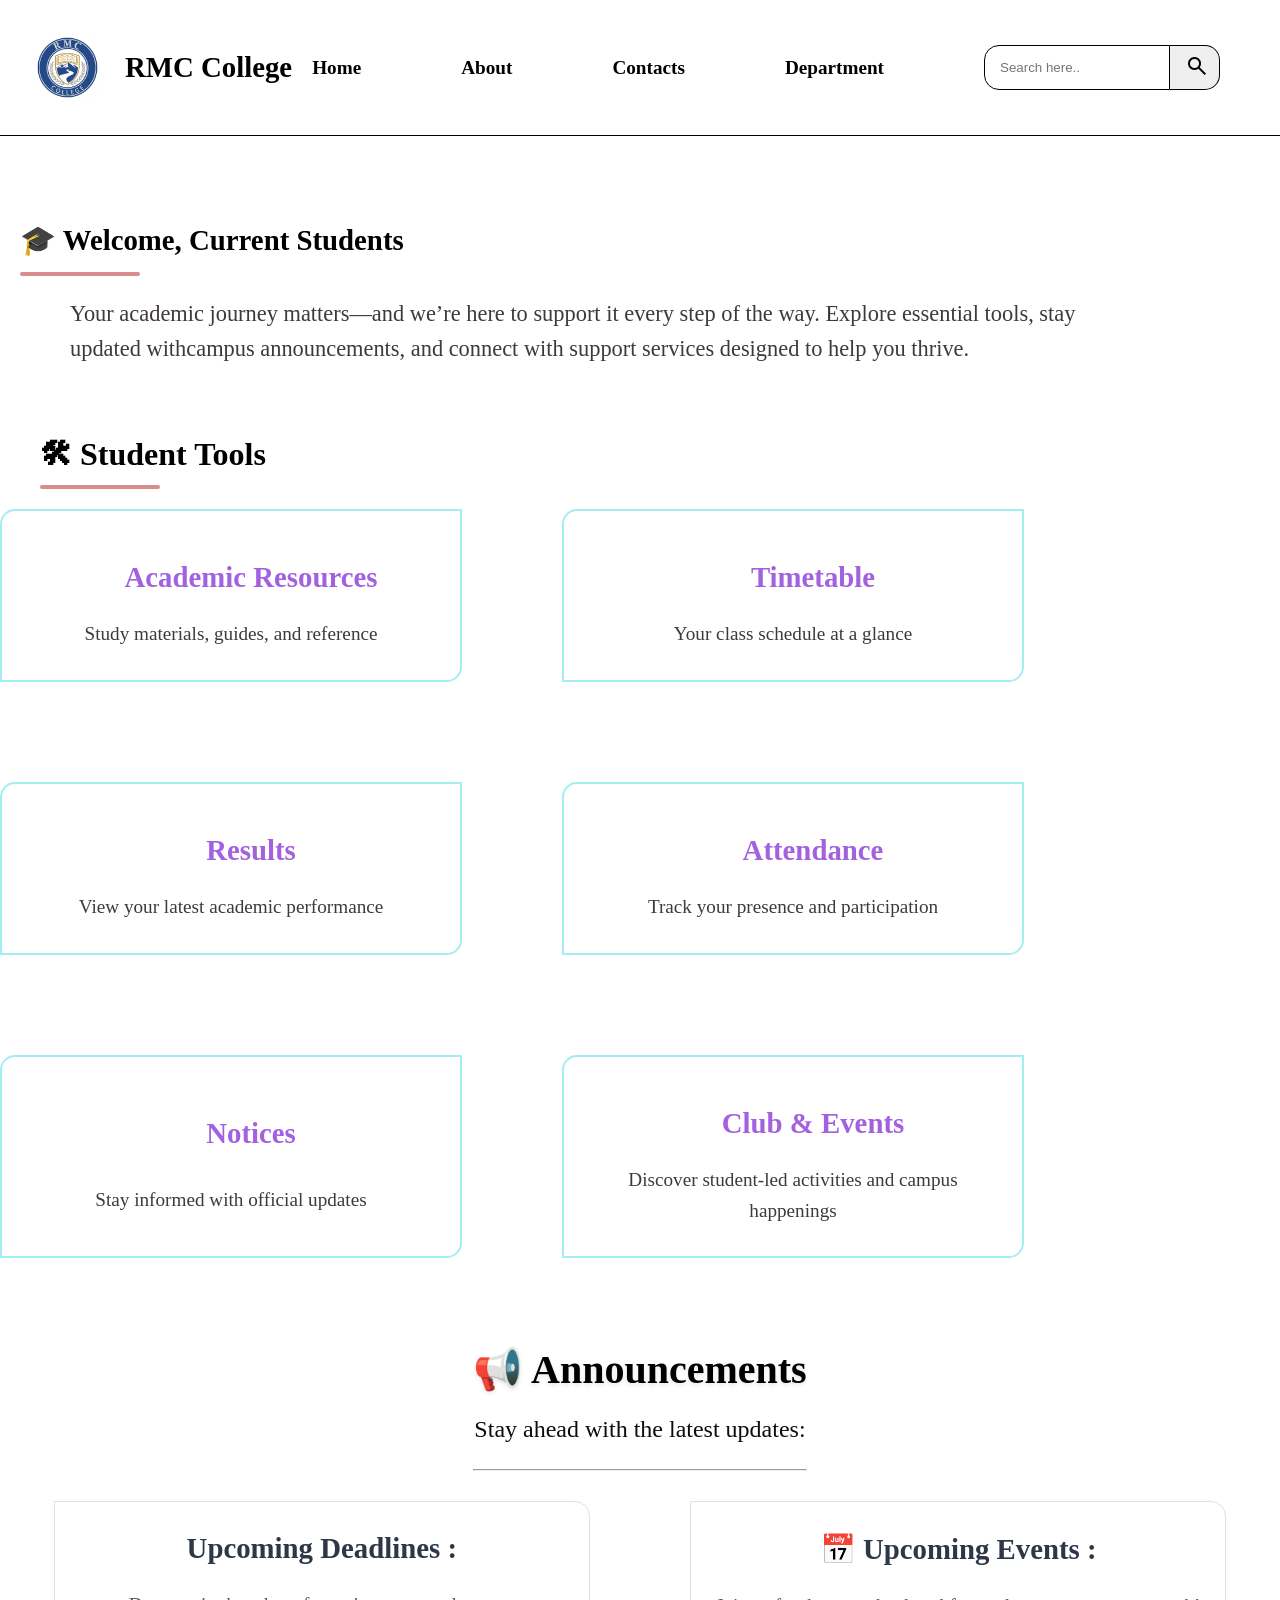
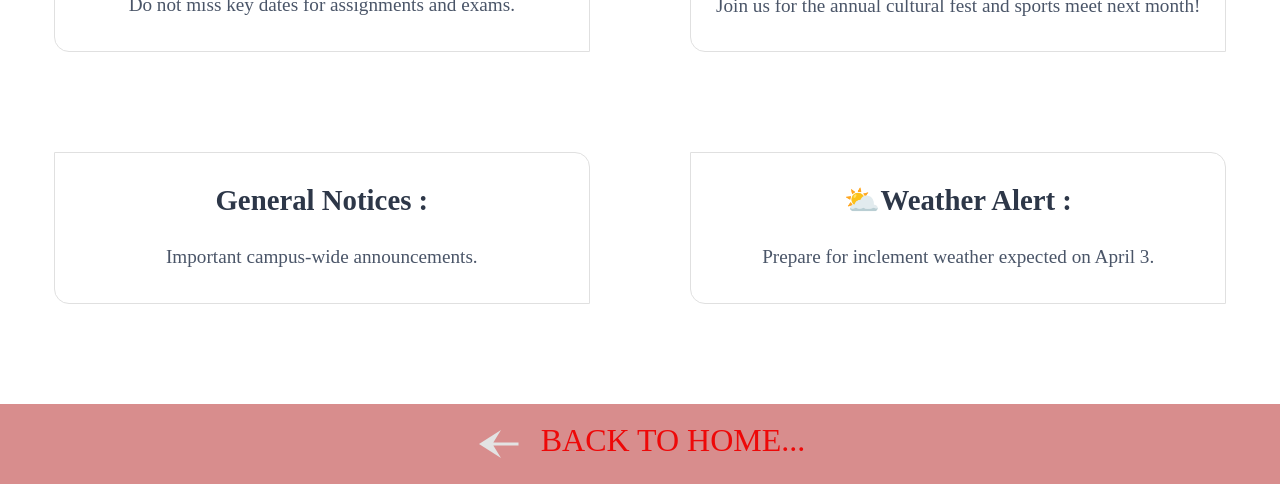
<file: Student Page/Student.html>
<!DOCTYPE html>
<html lang="en">

<head>
    <meta charset="UTF-8">
    <meta name="viewport" content="width=device-width, initial-scale=1.0">
    <title>Document</title>
    <link rel="stylesheet"
        href="https://fonts.googleapis.com/css2?family=Material+Symbols+Outlined:opsz,wght,FILL,GRAD@20..48,100..700,0..1,-50..200" />
    <link rel="stylesheet" href="Student.css">
</head>

<body>
    <!-- Navigation Bar -->
     
    <nav>
        <div class="navbar">
            <div id="nav-left">
                <img src="Images\college logo.jpg" alt="RMC College logo emblem" id="logo">
                <h1>RMC College</h1>
            </div>

            <div id="nav-right">
                <h1>Home</h1>
                <h1>About</h1>
                <h1>Contacts</h1>
                <h1>Department</h1>
                <div class="searchbar">
                    <input type="text" placeholder="Search here.." id="search">
                    <button id="search-icon"><span class="material-symbols-outlined">search</span></button>
                </div>
            </div>
        </div>
    </nav>

    <!-- Main Content -->
    <main>
        <section class="wc-std">
            <h2 id="wc-std">🎓 Welcome, Current Students</h2>
            <p>Your academic journey matters—and we’re here to support it every step of the way. Explore essential
                tools, stay updated withcampus announcements, and connect with support services designed to help you
                thrive.</p>
        </section>

        <section class="std-tools">
            <h2>🛠 Student Tools</h2>
            <div id="std-tools">
                <div class="box">
                    <h2 id="academic-resource">Academic Resources</h2>
                    <p>Study materials, guides, and reference</p>
                </div>
                <div class="box">
                    <h2 id="timetable">Timetable</h2>
                    <p>Your class schedule at a glance</p>
                </div>
                <div class="box">
                    <h2 id="results">Results</h2>
                    <p>View your latest academic performance</p>
                </div>
                <div class="box">
                    <h2 id="attendance">Attendance</h2>
                    <p>Track your presence and participation</p>
                </div>
                <div class="box">
                    <h2 id="notices">Notices</h2>
                    <p>Stay informed with official updates</p>
                </div>
                <div class="box">
                    <h2 id="club-events">Club & Events</h2>
                    <p>Discover student-led activities and campus happenings</p>
                </div>
            </div>
        </section>

        <!-- Announcements Section -->

        <section class="announcement">
            <div id="announcement">
                <h1>📢 Announcements</h1>
                <p>Stay ahead with the latest updates:</p>
                <hr>
            </div>
            <div class="ann-items">
                <div class="announcement-item">
                    <h2>Upcoming Deadlines :</h2>
                    <p>Do not miss key dates for assignments and exams.</p>
                </div>
                <div class="announcement-item">
                    <h2>📅 Upcoming Events :</h2>
                    <p>Join us for the annual cultural fest and sports meet next month!</p>
                </div>
                <div class="announcement-item">
                    <h2>General Notices :</h2>
                    <p>Important campus-wide announcements.</p>
                </div>

                <div class="announcement-item">
                    <h2>⛅Weather Alert :</h2>
                    <p>Prepare for inclement weather expected on April 3.</p>
                </div>
            </div>
        </section>

        <footer>
            <p><svg xmlns="http://www.w3.org/2000/svg" height="48px" viewBox="0 -960 960 960" width="48px"
                    fill="#e3e3e3">
                    <path d="M520-200 80-480l440-280-153 250h503v60H367l153 250Z" />
                </svg>
                BACK TO HOME...
            </p>
        </footer>

    </main>
</body>

</html>
</file>
<file: Student Page/Student.css>
* {
    margin: 0;
    padding: 0;
    box-sizing: border-box;
}

/* Navigation Bar */
.navbar {
    display: flex;
    flex-direction: row;
    align-items: center;
    justify-content: space-between;
    width: 100%;
    height: auto;
    min-height: 80px;
    padding: 20px;
    border-bottom: 1px solid black;
    flex-wrap: wrap;
    gap: 15px;
    position: fixed;
    z-index: 1000;
    top: 0;
    left: 0;
    right: 0;
    background-color: white;
}

#nav-left {
    display: flex;
    flex-direction: row;
    align-items: center;
    gap: 15px;
    font-size: 1.2rem;
}

#logo {
    height: 60px;
    width: 60px;
}

#nav-right h1:hover {
    cursor: pointer;
    color: rgb(57, 3, 252);
    transition: color 0.3s ease;
}

#search-icon:hover {
    cursor: pointer;
}

#nav-right {
    font-size: 0.8rem;
    display: flex;
    flex-direction: row;
    align-items: center;
    gap: 20px;
    flex-wrap: wrap;
}

.searchbar {
    display: flex;
    flex-direction: row;
}

#search {
    border: 1px solid black;
    border-radius: 15px 0px 0px 15px;
    height: 45px;
    width: 100%;
    max-width: 250px;
    padding-left: 15px;
}

#search-icon {
    border: 1px solid black;
    border-left: none;
    border-radius: 0px 15px 15px 0px;
    height: 45px;
    width: 50px;
    padding-left: 15px;
    padding-right: 15px;
}

/* Tablet Styles */
@media (min-width: 768px) {
    #logo {
        height: 70px;
        width: 70px;
    }

    #nav-left {
        gap: 20px;
    }

    #nav-right {
        gap: 50px;
    }

    #search {
        max-width: 300px;
    }
}

/* Desktop Styles */
@media (min-width: 1024px) {
    .navbar {
        padding: 30px;
    }

    #logo {
        height: 75px;
        width: 75px;
    }

    #nav-right {
        gap: 100px;
    }

    #search-icon {
        margin-right: 30px;
    }

    .image1 {
        height: 50vh;
    }
}


/* main content */

/* Welcome section */
.wc-std {
    line-height: 2.5rem;
    font-size: 1.2em;
    width: 90%;
    display: flex;
    flex-direction: column;
    align-items: left;
    gap: 20px;
    padding: 20px;
    color: rgb(0, 0, 0);
    margin-top: 200px;
}

.wc-std>h2::after {
    content: '';
    display: block;
    width: 120px;
    height: 4px;
    background-color: rgb(216, 141, 141);
    margin-top: 12px;
    border-radius: 2px;
}


.wc-std p {
    margin-left: 50px;
    line-height: 2.2rem;
    font-size: 1.4rem;
    /* font-weight: bold; */
    color: rgb(63, 57, 57);
}

/* Student tools section &  Announcements Section */

.std-tools h2 {
    color: rgb(0, 0, 0);
    font-size: 2rem;
    margin-top: 50px;
    margin-bottom: 10px;
    margin-left: 40px;
}

.std-tools>h2::after {
    content: '';
    display: block;
    width: 120px;
    height: 4px;
    background-color: rgb(216, 141, 141);
    margin-top: 12px;
    border-radius: 2px;
}



#std-tools {
    margin-top: 20px;
    justify-self: center;
    height: max-content;
    width: 80%;
    display: flex;
    flex-direction: row;
    flex-wrap: wrap;
    gap: 20px;
    justify-content: center;
}

.announcement{
    max-width: 100%;
    width: 100%;
    display: flex;
    flex-direction: column;
    align-items: center;
    margin: 50px auto;
}



#announcement {
    text-align: center;
    padding: 30px 20px;
    line-height: 1.6;
}



#announcement h1 {
    font-size: 2.5rem;
    margin-bottom: 8px;
    font-weight: 700;
    text-shadow: 0 2px 4px rgba(0, 0, 0, 0.1);
}

#announcement p {
    font-size: 1.5rem;
    opacity: 0.95;
    font-weight: 300;
    margin-bottom: 20px;

}

.ann-items, #std-tools {
    display: grid;
    grid-template-columns: 1fr 1fr;
    grid-template-rows: 1fr 1fr;
    gap: 100px;
}

.announcement-item, .box {
    padding: 30px 25px;
    border: 1px solid #e0e0e0;
    display: flex;
    flex-direction: column;
    gap: 15px;
    justify-content: space-evenly;
    align-items: center;
    width: 100%;
    height: 100%;
    border-radius: 0px 15px 0px 15px;
    cursor: pointer;
}

.box {
    border: 2px solid rgb(163, 238, 243);
    border-radius: 15px 0px;
}

.announcement-item h2, .box h2 {
    font-size: 1.8rem;
    color: #2d3748;
    margin-bottom: 10px;
    font-weight: 700;
    display: flex;
    align-items: center;
    gap: 8px;
    transition: color 0.3s ease;
}

.announcement-item p, .box p {
    color: #4a5568;
    line-height: 1.6;
    font-size: 1.2rem;
    font-weight: 400;
}

.box h2 {
    font-weight: 700;
    color: rgb(163, 97, 224);
    margin-top: 20px;/
}

.box p {
    text-align: center;
    color: rgb(63, 58, 58);
}

/* Responsive Design */
@media (max-width: 600px) {
    .ann-items {
        grid-template-columns: 1fr;
        grid-template-rows: auto;
    }

    .announcement-item {
        border-left: none !important;
        border-right: none !important;
        border-radius: 0 !important;
    }
}

/* Footer Section */
footer {
    margin-top: 100px;
    height: 80px;
    width: 100%;
    background-color: rgb(216, 141, 141);
    display: flex;
    flex-direction: column;
    justify-content: center;
    align-items: center;
    padding: 20px;
    color: rgb(238, 8, 8);
    font-size: 2rem;
    cursor: pointer;


}

footer svg {
    vertical-align: middle;
    margin-right: 10px;
}
</file>
